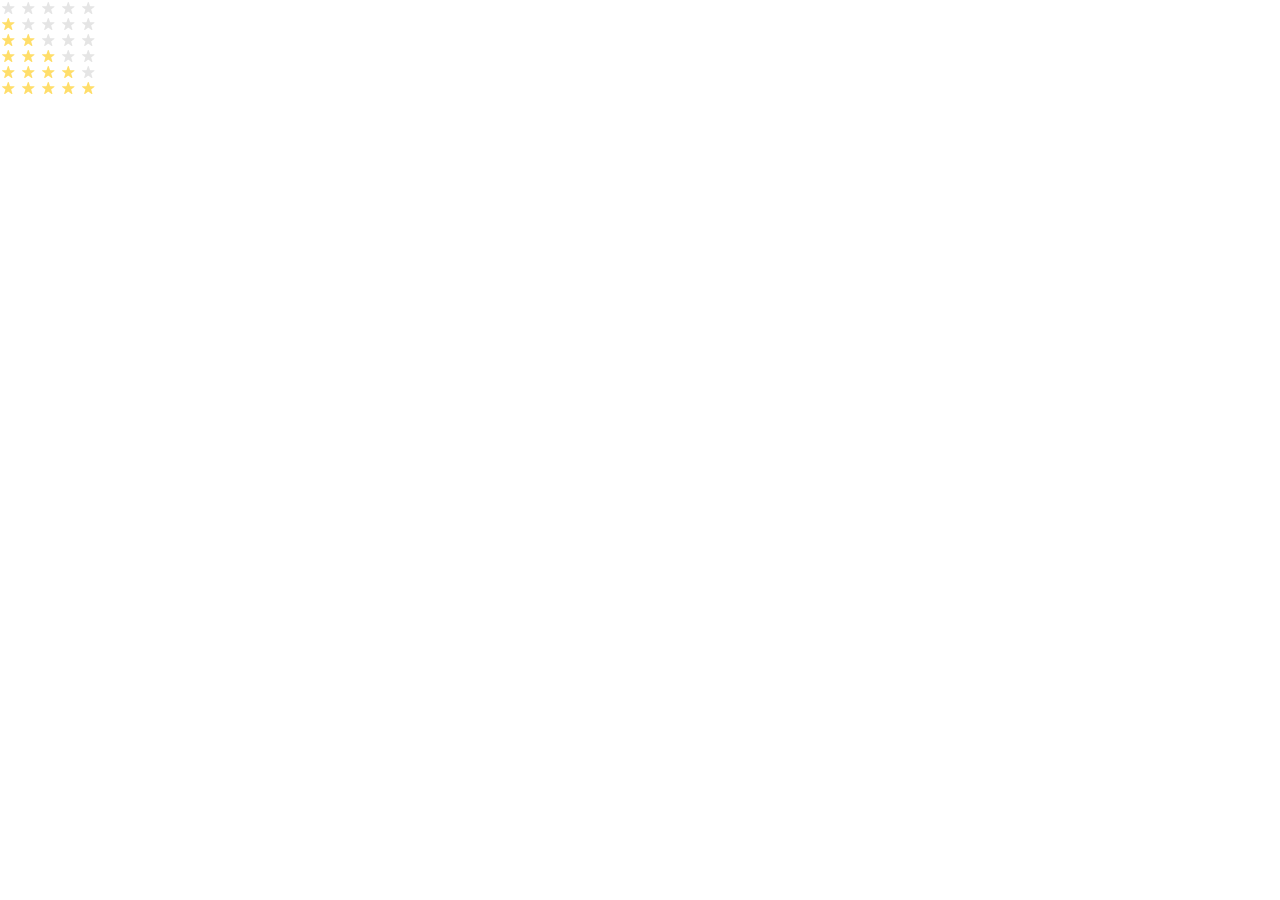
<file: index.html>
<!doctype html><html lang="en"><head><meta charset="utf-8"><meta name="viewport" content="width=device-width, user-scalable=no, initial-scale=1.0, maximum-scale=1.0, minimum-scale=1.0"><title>Stars</title><link rel="stylesheet" href="index.fca60d5e.css"></head><body> <div class="stars stars--0"> <div class="stars__star"></div> <div class="stars__star"></div> <div class="stars__star"></div> <div class="stars__star"></div> <div class="stars__star"></div> </div> <div class="stars stars--1"> <div class="stars__star"></div> <div class="stars__star"></div> <div class="stars__star"></div> <div class="stars__star"></div> <div class="stars__star"></div> </div> <div class="stars stars--2"> <div class="stars__star"></div> <div class="stars__star"></div> <div class="stars__star"></div> <div class="stars__star"></div> <div class="stars__star"></div> </div> <div class="stars stars--3"> <div class="stars__star"></div> <div class="stars__star"></div> <div class="stars__star"></div> <div class="stars__star"></div> <div class="stars__star"></div> </div> <div class="stars stars--4"> <div class="stars__star"></div> <div class="stars__star"></div> <div class="stars__star"></div> <div class="stars__star"></div> <div class="stars__star"></div> </div> <div class="stars stars--5"> <div class="stars__star"></div> <div class="stars__star"></div> <div class="stars__star"></div> <div class="stars__star"></div> <div class="stars__star"></div> </div> </body></html>
</file>
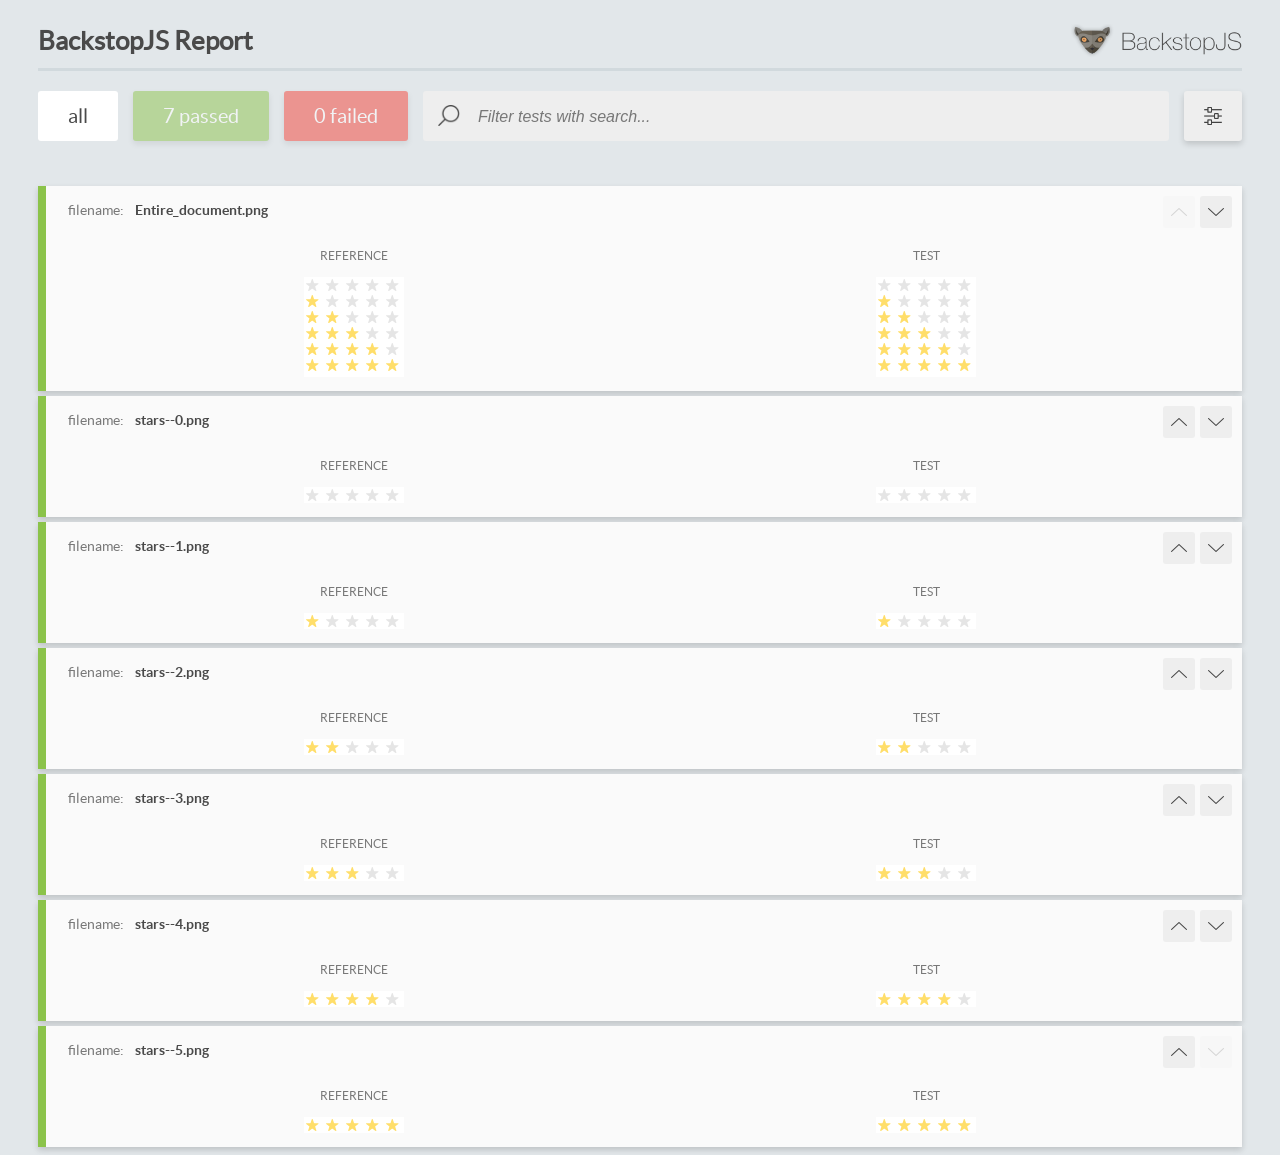
<file: report/html_report/index.html>
<!DOCTYPE html>
<html>
  <head>
    <meta charset="utf-8">
    <!-- Disable Cache -->
    <meta http-equiv="Cache-Control" content="no-cache, no-store, must-revalidate">
    <meta http-equiv="Pragma" content="no-cache">
    <meta http-equiv="Expires" content="0">

    <title>BackstopJS Report</title>

    <style>
      @font-face {
          font-family: 'latoregular';
          src: url('./assets/fonts/lato-regular-webfont.woff2') format('woff2'),
              url('./assets/fonts/lato-regular-webfont.woff') format('woff');
          font-weight: 400;
          font-style: normal;
      }
      @font-face {
          font-family: 'latobold';
          src: url('./assets/fonts/lato-bold-webfont.woff2') format('woff2'),
              url('./assets/fonts/lato-bold-webfont.woff') format('woff');
          font-weight: 700;
          font-style: normal;
      }

      .ReactModal__Body--open {
          overflow: hidden;
      }
      .ReactModal__Body--open .header {
        display: none;
      }

    </style>
  </head>
  <body style="background-color: #E2E7EA">
    <div id="root">

    </div>
    <script>
      function report (report) { // eslint-disable-line no-unused-vars
        window.tests = report;
      }
    </script>
    <script src="config.js"></script>
    <script src="index_bundle.js"></script>
  </body>
</html>
</file>
<file: index.fca60d5e.css>
body{margin:0}.stars{display:flex}.stars__star{background-image:url(star.822d561e.svg);background-position:50%;background-repeat:no-repeat;width:16px;height:16px}.stars__star:not(:last-child){margin-right:4px}.stars--1 .stars__star:nth-child(-n+1),.stars--2 .stars__star:nth-child(-n+2),.stars--3 .stars__star:nth-child(-n+3),.stars--4 .stars__star:nth-child(-n+4),.stars--5 .stars__star:nth-child(-n+5){background-image:url(star-active.edda4c43.svg)}
/*# sourceMappingURL=index.fca60d5e.css.map */
</file>
